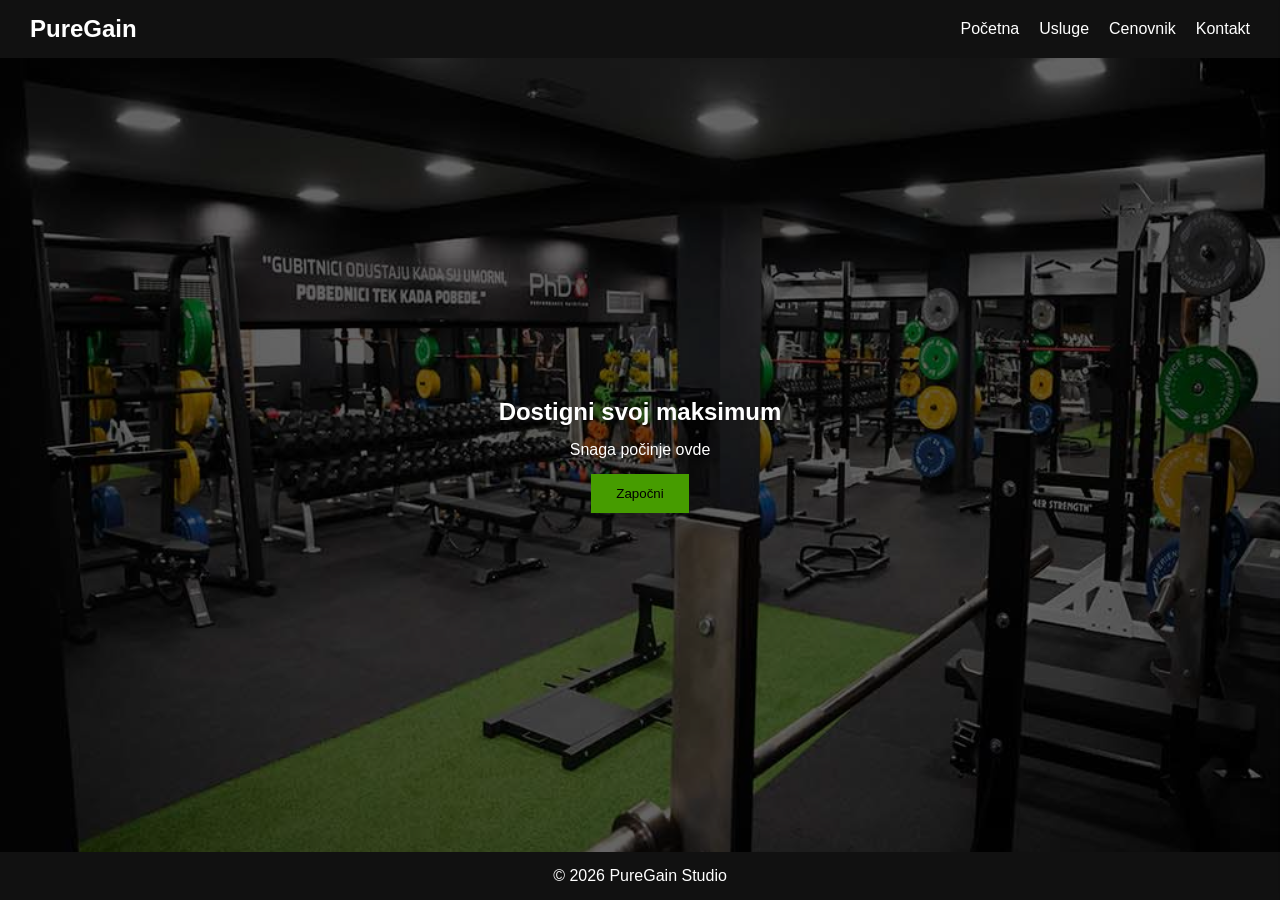
<file: index.html>
<!DOCTYPE html>
<html lang="en">


<head>
    <meta charset="UTF-8">
    <meta name="viewport" content="width=device-width, initial-scale=1.0">
    <title>PureGain Studio - Početna</title>    
    <link rel="stylesheet" href="pocetna.css">
</head>


<body>    
    <nav>
        <h1>PureGain</h1>
        <ul>
            <li><a href="pocetna.html">Početna</a></li>
            <li><a href="usluge.html">Usluge</a></li>
            <li><a href="cena.html">Cenovnik</a></li>
            <li><a href="kontakt.html">Kontakt</a></li>
        </ul>
    </nav>


    <main>       
        <header>
            <div class="overlay">
                <h2>Dostigni svoj maksimum</h2>
                <p>Snaga počinje ovde</p>
                <button id="openForm">Započni</button>
            </div>
        </header>
    </main>


    <div id="modal" class="modal">
        <div class="modal-content">


            <span id="closeModal">&times;</span>


            <h2>Prijava</h2>


            <form>
                <input type="text" placeholder="Ime" required>
                <input type="email" placeholder="Email" required>
                <button type="submit">Pošalji</button>
            </form>


        </div>
    </div>


    <div id="sidebar" class="sidebar">


        <span id="closeSidebar">&times;</span>


        <h2>Prijava</h2>


        <form>
            <input type="text" placeholder="Ime" required>
            <input type="email" placeholder="Email" required>
            <button type="submit">Pošalji</button>
        </form>


    </div>


    <footer>
        <p>© 2026 PureGain Studio</p>
    </footer>


    <script>
        const openBtn = document.getElementById("openForm");
        const sidebar = document.getElementById("sidebar");
        const closeBtn = document.getElementById("closeSidebar");


        // otvori sidebar
        openBtn.onclick = function () {
            sidebar.classList.add("active");
        }


        // zatvori sidebar
        closeBtn.onclick = function () {
            sidebar.classList.remove("active");
        }
    </script>
</body>


</html>
</file>
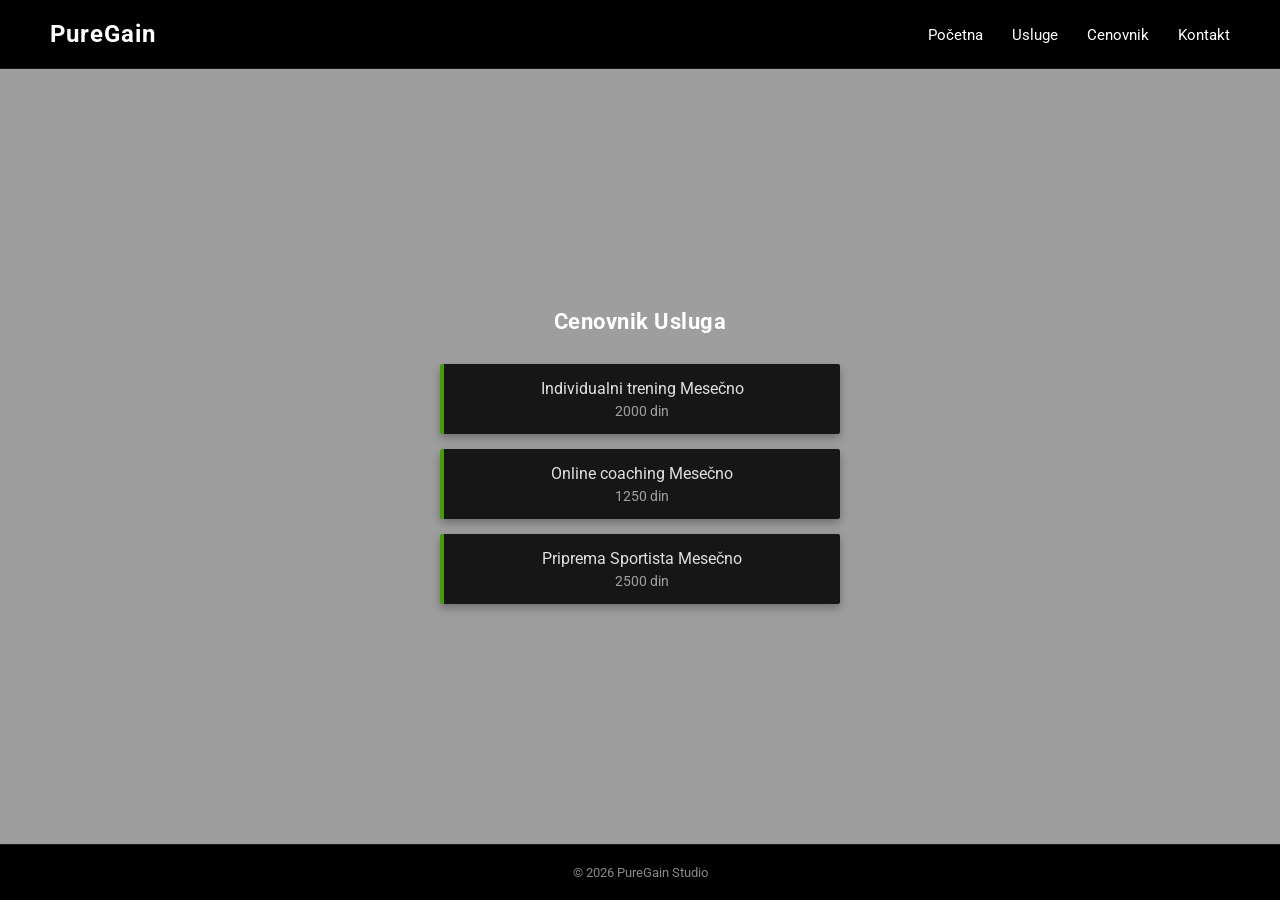
<file: cena.html>
<!DOCTYPE html>
<html lang="sr">
<head>
    <meta charset="UTF-8">
    <meta name="viewport" content="width=device-width, initial-scale=1.0">
    <title>PureGain Studio - Cenovnik</title>
    <link rel="stylesheet" href="cena.css">
    <link href="https://fonts.googleapis.com/css2?family=Roboto:wght@300;400;700&display=swap" rel="stylesheet">
</head>
<body>

    <header class="navbar">
        <div class="logo">PureGain</div>
        <nav class="nav-links">
            <a href="projekat1.html">Početna</a>
            <a href="usluge.html">Usluge</a>
            <a href="cena.html" class="active">Cenovnik</a>
            <a href="kontakt.html">Kontakt</a>
        </nav>
    </header>

    <main class="content-container">
        <h1 class="section-title">Cenovnik Usluga</h1>

        <div class="matches-list">
            <div class="match-card">
                <div class="match-info">
                    <p class="teams">Individualni trening<span class="vs"></span> Mesečno</p>
                    <p class="date-time">2000 din</p>
                </div>
            </div>

            <div class="match-card">
                <div class="match-info">
                    <p class="teams">Online coaching<span class="vs"></span> Mesečno</p>
                    <p class="date-time">1250 din</p>
                </div>
            </div>

            <div class="match-card">
                <div class="match-info">
                    <p class="teams">Priprema Sportista<span class="vs"></span> Mesečno</p>
                    <p class="date-time">2500 din</p>
                </div>
            </div>
        </div>
    </main>

    <footer class="footer">
        <p>&copy; 2026 PureGain Studio</p>
    </footer>

</body>
</html>
</file>
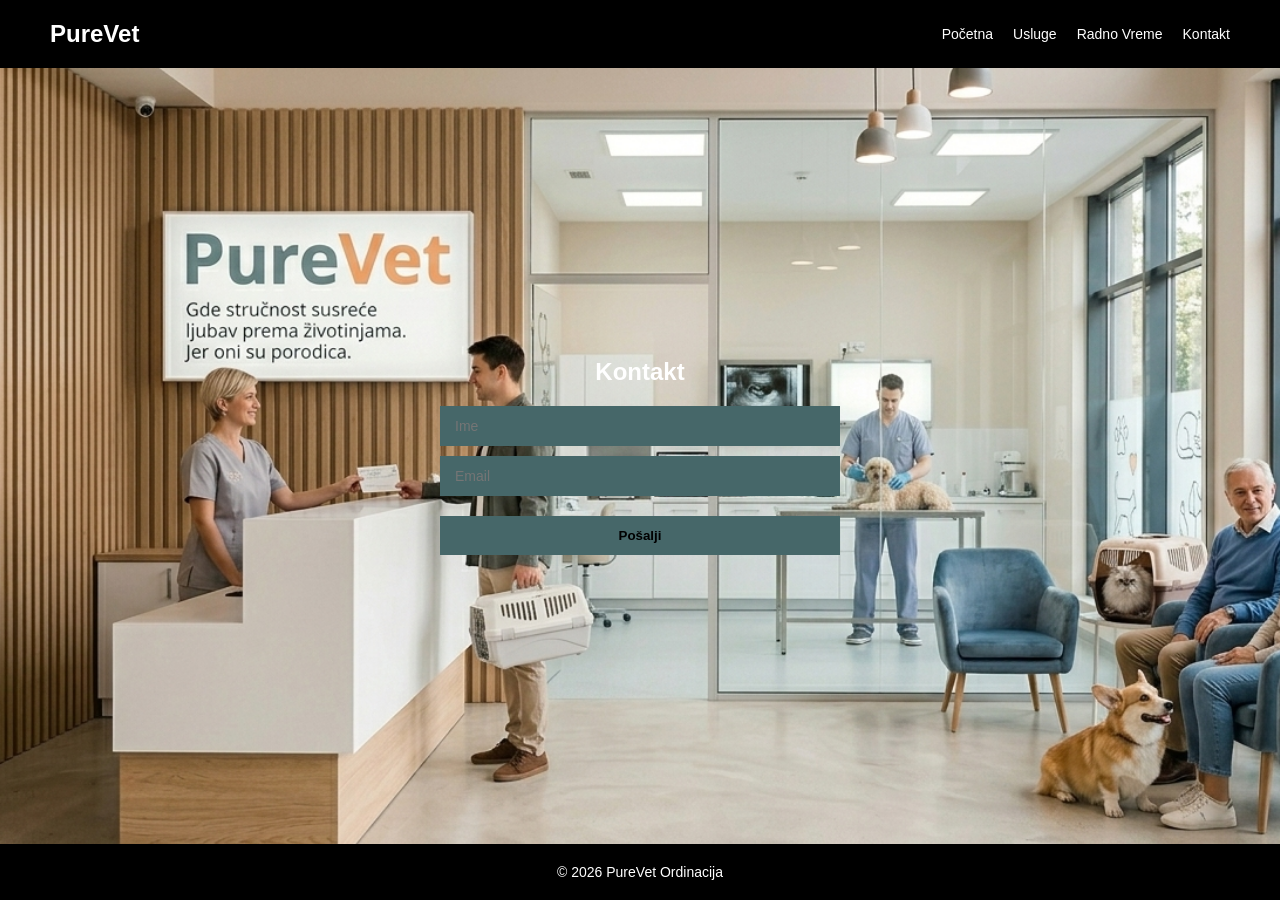
<file: kontakt2.html>
<!DOCTYPE html>
<html lang="hr">
<head>
    <meta charset="UTF-8">
    <meta name="viewport" content="width=device-width, initial-scale=1.0">
    <title>PureVet Ordinacija - Kontakt</title>
    <link rel="stylesheet" href="kontakt2.css">
</head>
<body>

    <nav class="navbar">
        <div class="logo">PureVet</div>
        <ul class="nav-links">
            <li><a href="projekat2.html">Početna</a></li>
            <li><a href="usluge2.html">Usluge</a></li>
            <li><a href="vreme.html">Radno Vreme</a></li>
            <li><a href="kontakt2.html">Kontakt</a></li>
        </ul>
    </nav>

    <main class="contact-container">
        <h1>Kontakt</h1>
        
        <form class="contact-form">
            <input type="text" placeholder="Ime" required>
            <input type="email" placeholder="Email" required>
            <button type="submit">Pošalji</button>
        </form>
    </main>

    <footer class="footer">
        <p>© 2026 PureVet Ordinacija</p>
    </footer>

</body>
</html>
</file>
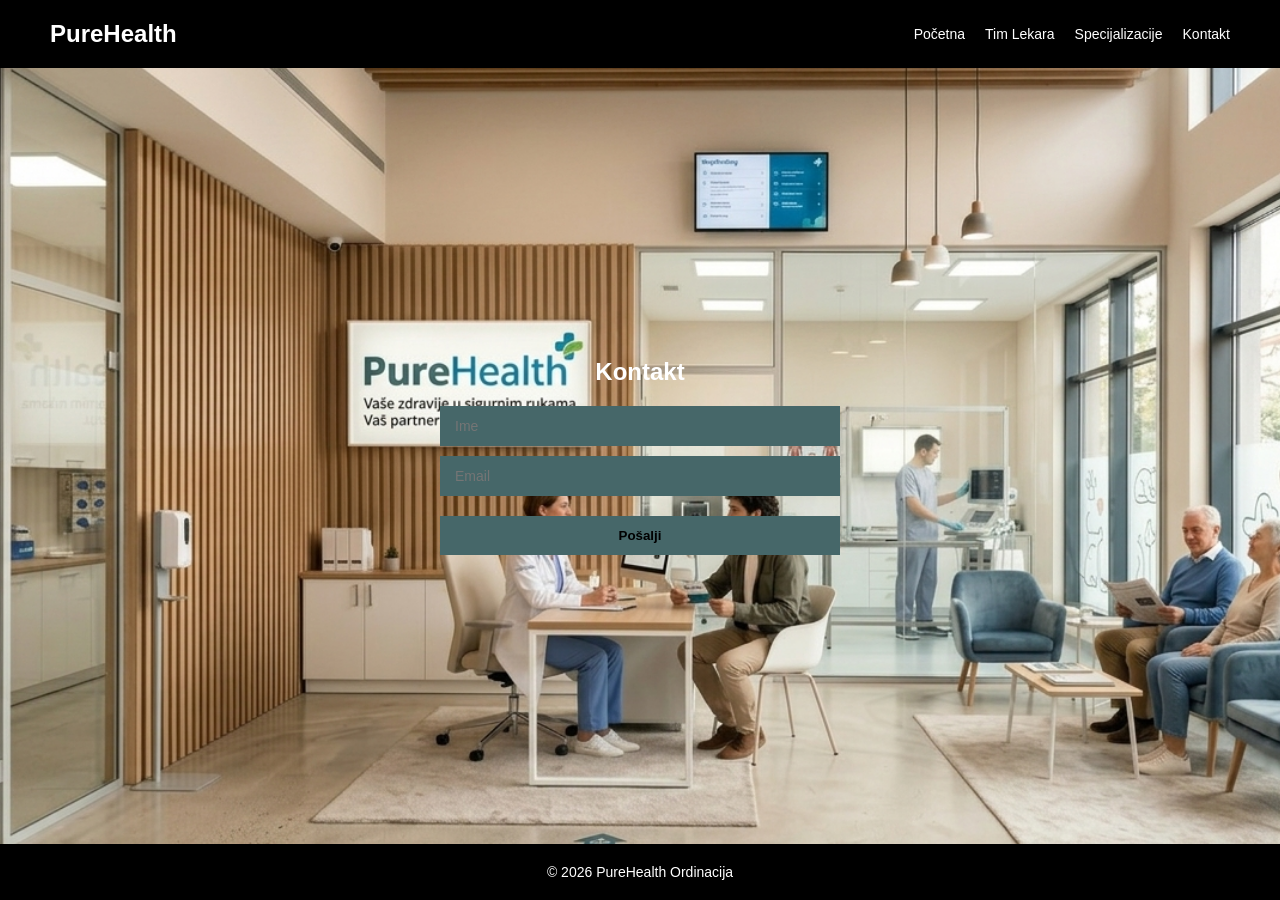
<file: kontakt3.html>
<!DOCTYPE html>
<html lang="hr">
<head>
    <meta charset="UTF-8">
    <meta name="viewport" content="width=device-width, initial-scale=1.0">
    <title>PureHealth Ordinacija - Kontakt</title>
    <link rel="stylesheet" href="kontakt3.css">
</head>
<body>

    <nav class="navbar">
        <div class="logo">PureHealth</div>
        <ul class="nav-links">
            <li><a href="projekat3.html">Početna</a></li>
            <li><a href="timl.html">Tim Lekara</a></li>
            <li><a href="usluge3.html">Specijalizacije</a></li>
            <li><a href="kontakt3.html">Kontakt</a></li>
        </ul>
    </nav>

    <main class="contact-container">
        <h1>Kontakt</h1>
        
        <form class="contact-form">
            <input type="text" placeholder="Ime" required>
            <input type="email" placeholder="Email" required>
            <button type="submit">Pošalji</button>
        </form>
    </main>

    <footer class="footer">
        <p>© 2026 PureHealth Ordinacija</p>
    </footer>

</body>
</html>
</file>
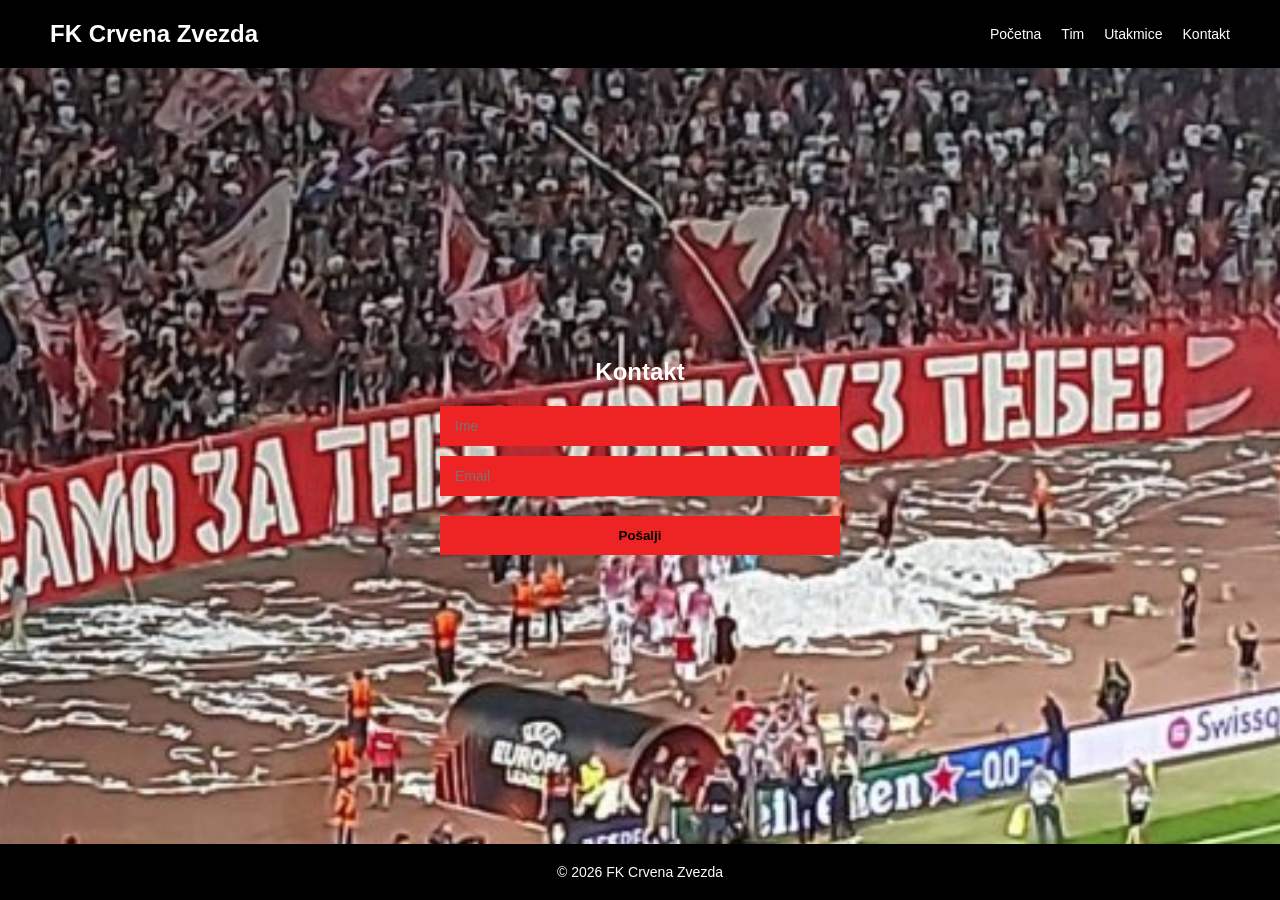
<file: kontakt4.html>
<!DOCTYPE html>
<html lang="hr">
<head>
    <meta charset="UTF-8">
    <meta name="viewport" content="width=device-width, initial-scale=1.0">
    <title>FK Crvena Zvezda - Kontakt</title>
    <link rel="stylesheet" href="kontakt4.css">
</head>
<body>

    <nav class="navbar">
        <div class="logo">FK Crvena Zvezda</div>
        <ul class="nav-links">
            <li><a href="pr3.html">Početna</a></li>
            <li><a href="timc.html">Tim</a></li>
            <li><a href="utak.html">Utakmice</a></li>
            <li><a href="kontakt4.html">Kontakt</a></li>
        </ul>
    </nav>

    <main class="contact-container">
        <h1>Kontakt</h1>
        
        <form class="contact-form">
            <input type="text" placeholder="Ime" required>
            <input type="email" placeholder="Email" required>
            <button type="submit">Pošalji</button>
        </form>
    </main>

    <footer class="footer">
        <p>© 2026 FK Crvena Zvezda</p>
    </footer>

</body>
</html>
</file>
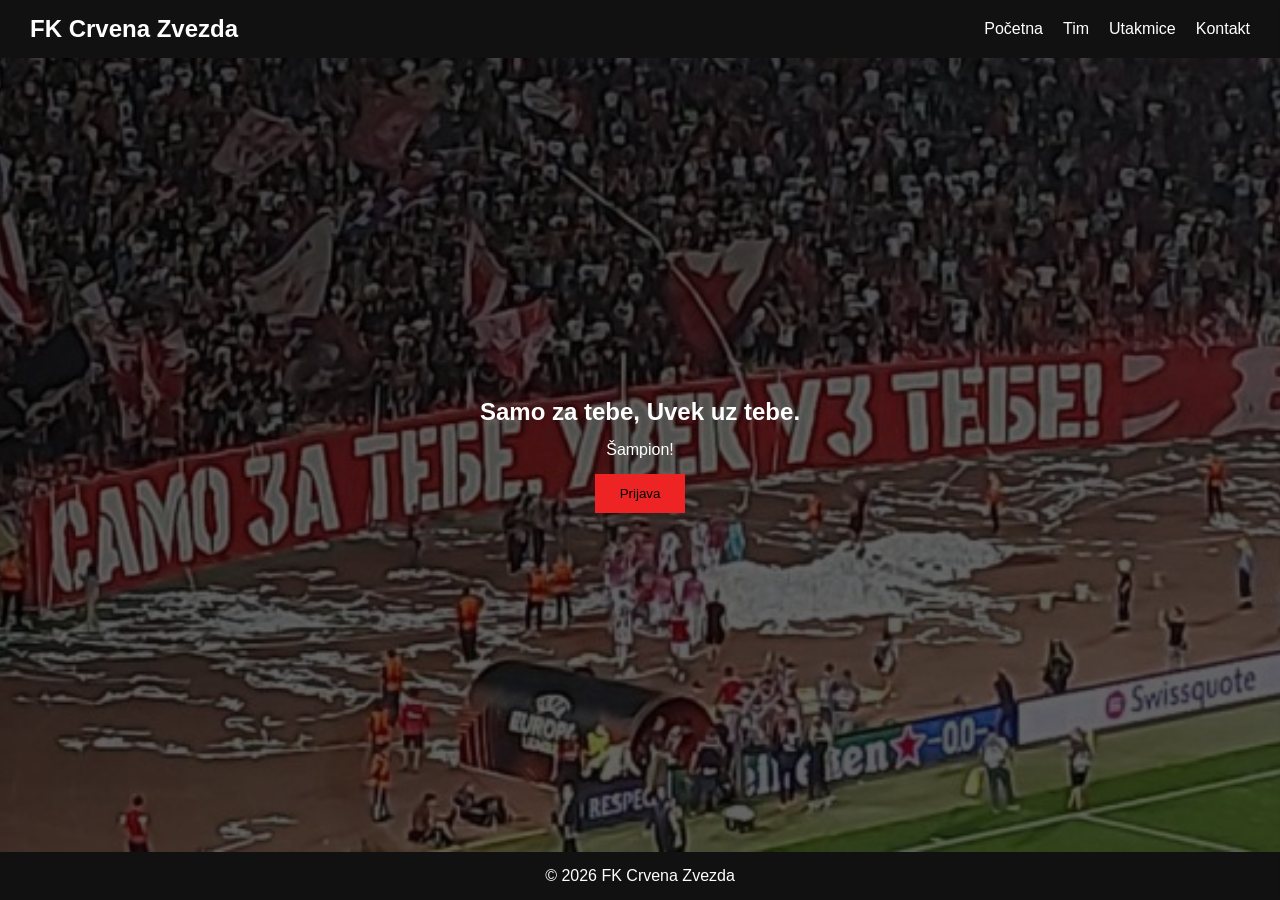
<file: pr3.html>
<!DOCTYPE html>
<html lang="en">


<head>
    <meta charset="UTF-8">
    <meta name="viewport" content="width=device-width, initial-scale=1.0">
    <title>FK Crvena Zvezda - Početna</title>    
    <link rel="stylesheet" href="pr3.css">
</head>


<body>    
    <nav>
        <h1>FK Crvena Zvezda</h1>
        <ul>
            <li><a href="pr3.html">Početna</a></li>
            <li><a href="timc.html">Tim</a></li>
            <li><a href="utak.html">Utakmice</a></li>
            <li><a href="kontakt4.html">Kontakt</a></li>
        </ul>
    </nav>


    <main>       
        <header>
            <div class="overlay">
                <h2>Samo za tebe, Uvek uz tebe.</h2>
                <p>Šampion!</p>
                <button id="openForm">Prijava</button>
            </div>
        </header>
    </main>


    <div id="modal" class="modal">
        <div class="modal-content">


            <span id="closeModal">&times;</span>


            <h2>Prijava</h2>


            <form>
                <input type="text" placeholder="Ime" required>
                <input type="email" placeholder="Email" required>
                <button type="submit">Pošalji</button>
            </form>


        </div>
    </div>


    <div id="sidebar" class="sidebar">


        <span id="closeSidebar">&times;</span>


        <h2>Prijava</h2>


        <form>
            <input type="text" placeholder="Ime" required>
            <input type="email" placeholder="Email" required>
            <button type="submit">Pošalji</button>
        </form>


    </div>


    <footer>
        <p>© 2026 FK Crvena Zvezda</p>
    </footer>


    <script>
        const openBtn = document.getElementById("openForm");
        const sidebar = document.getElementById("sidebar");
        const closeBtn = document.getElementById("closeSidebar");


        // otvori sidebar
        openBtn.onclick = function () {
            sidebar.classList.add("active");
        }


        // zatvori sidebar
        closeBtn.onclick = function () {
            sidebar.classList.remove("active");
        }
    </script>
</body>


</html>
</file>
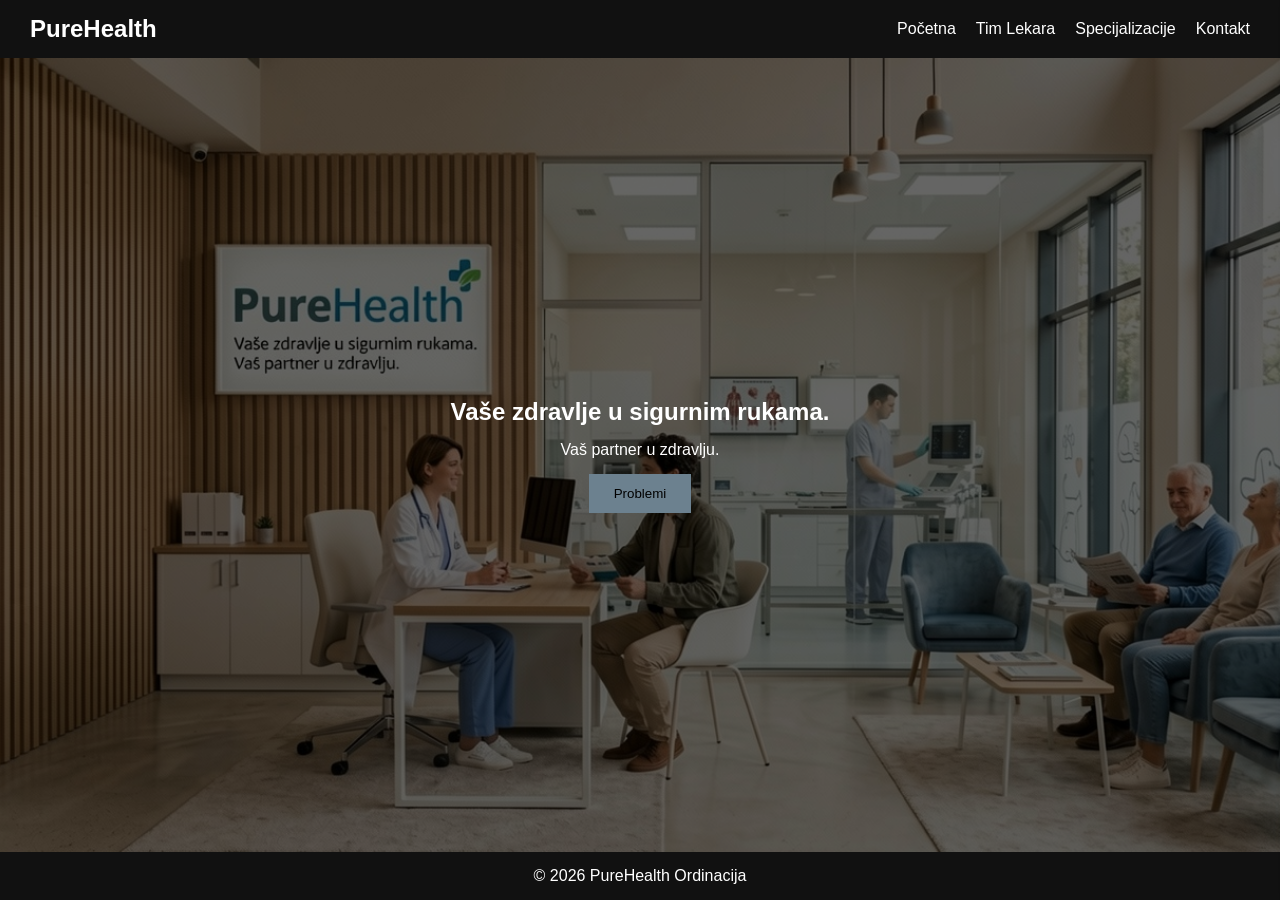
<file: projekat3.html>
<!DOCTYPE html>
<html lang="en">


<head>
    <meta charset="UTF-8">
    <meta name="viewport" content="width=device-width, initial-scale=1.0">
    <title>PureHealth Ordinacija - Početna</title>    
    <link rel="stylesheet" href="pocetna3.css">
</head>


<body>    
    <nav>
        <h1>PureHealth</h1>
        <ul>
            <li><a href="projekat3.html">Početna</a></li>
            <li><a href="timl.html">Tim Lekara</a></li>
            <li><a href="usluge3.html">Specijalizacije</a></li>
            <li><a href="kontakt3.html">Kontakt</a></li>
        </ul>
    </nav>


    <main>       
        <header>
            <div class="overlay">
                <h2>Vaše zdravlje u sigurnim rukama.</h2>
                <p>Vaš partner u zdravlju.</p>
                <button id="openForm">Problemi</button>
            </div>
        </header>
    </main>


    <div id="modal" class="modal">
        <div class="modal-content">


            <span id="closeModal">&times;</span>


            <h2>Prijava</h2>


            <form>
                <input type="text" placeholder="Ime" required>
                <input type="email" placeholder="Email" required>
                <button type="submit">Pošalji</button>
            </form>


        </div>
    </div>


    <div id="sidebar" class="sidebar">


        <span id="closeSidebar">&times;</span>


        <h2>Prijava</h2>


        <form>
            <input type="text" placeholder="Ime" required>
            <input type="email" placeholder="Email" required>
            <button type="submit">Pošalji</button>
        </form>


    </div>


    <footer>
        <p>© 2026 PureHealth Ordinacija</p>
    </footer>


    <script>
        const openBtn = document.getElementById("openForm");
        const sidebar = document.getElementById("sidebar");
        const closeBtn = document.getElementById("closeSidebar");


        // otvori sidebar
        openBtn.onclick = function () {
            sidebar.classList.add("active");
        }


        // zatvori sidebar
        closeBtn.onclick = function () {
            sidebar.classList.remove("active");
        }
    </script>
</body>


</html>
</file>
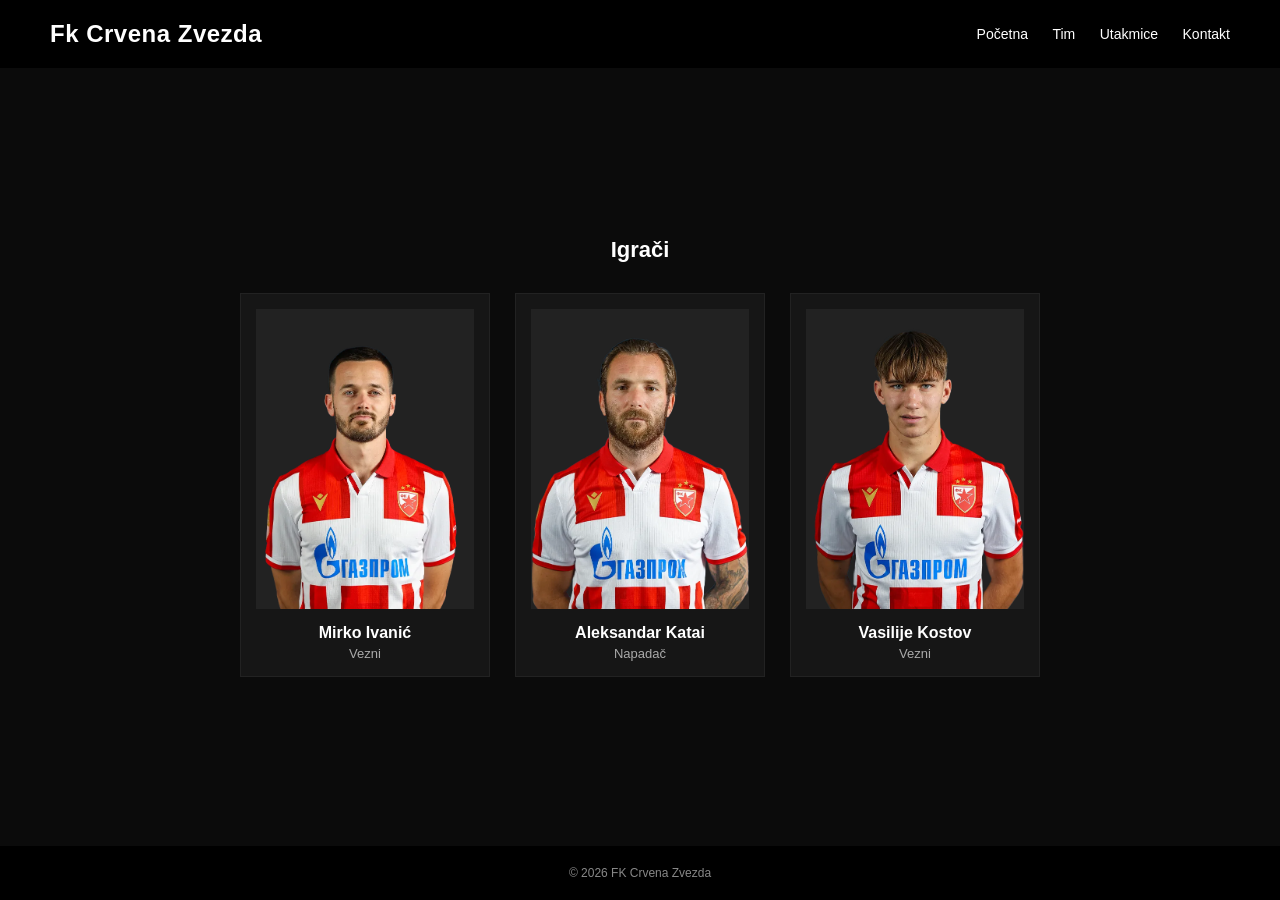
<file: timc.html>
<!DOCTYPE html>
<html lang="sr">
<head>
    <meta charset="UTF-8">
    <meta name="viewport" content="width=device-width, initial-scale=1.0">
    <title>FK Crvena Zvezda - Tim</title>
    <link rel="stylesheet" href="timc.css">
</head>
<body>

    <header class="navbar">
        <div class="logo">Fk Crvena Zvezda</div>
        <nav class="nav-links">
            <a href="pr3.html">Početna</a>
            <a href="timc.html">Tim</a>
            <a href="utak.html">Utakmice</a>
            <a href="kontakt4.html">Kontakt</a>
        </nav>
    </header>

    <main class="container">
        <h1 class="section-title">Igrači</h1>
        
        <div class="team-grid">
            <div class="card">
                <div class="image-container">
                    <img src="mirko.jpg" alt="Igrač 1">
                </div>
                <div class="card-info">
                    <h3>Mirko Ivanić</h3>
                    <p>Vezni</p>
                </div>
            </div>

            <div class="card">
                <div class="image-container">
                    <img src="Katai.png" alt="Igrač 2">
                </div>
                <div class="card-info">
                    <h3>Aleksandar Katai</h3>
                    <p>Napadač</p>
                </div>
            </div>

            <div class="card">
                <div class="image-container">
                    <img src="vaske.png" alt="Igrač 3">
                </div>
                <div class="card-info">
                    <h3>Vasilije Kostov</h3>
                    <p>Vezni</p>
                </div>
            </div>
        </div>
    </main>

    <footer class="footer">
        &copy; 2026 FK Crvena Zvezda
    </footer>

</body>
</html>
</file>
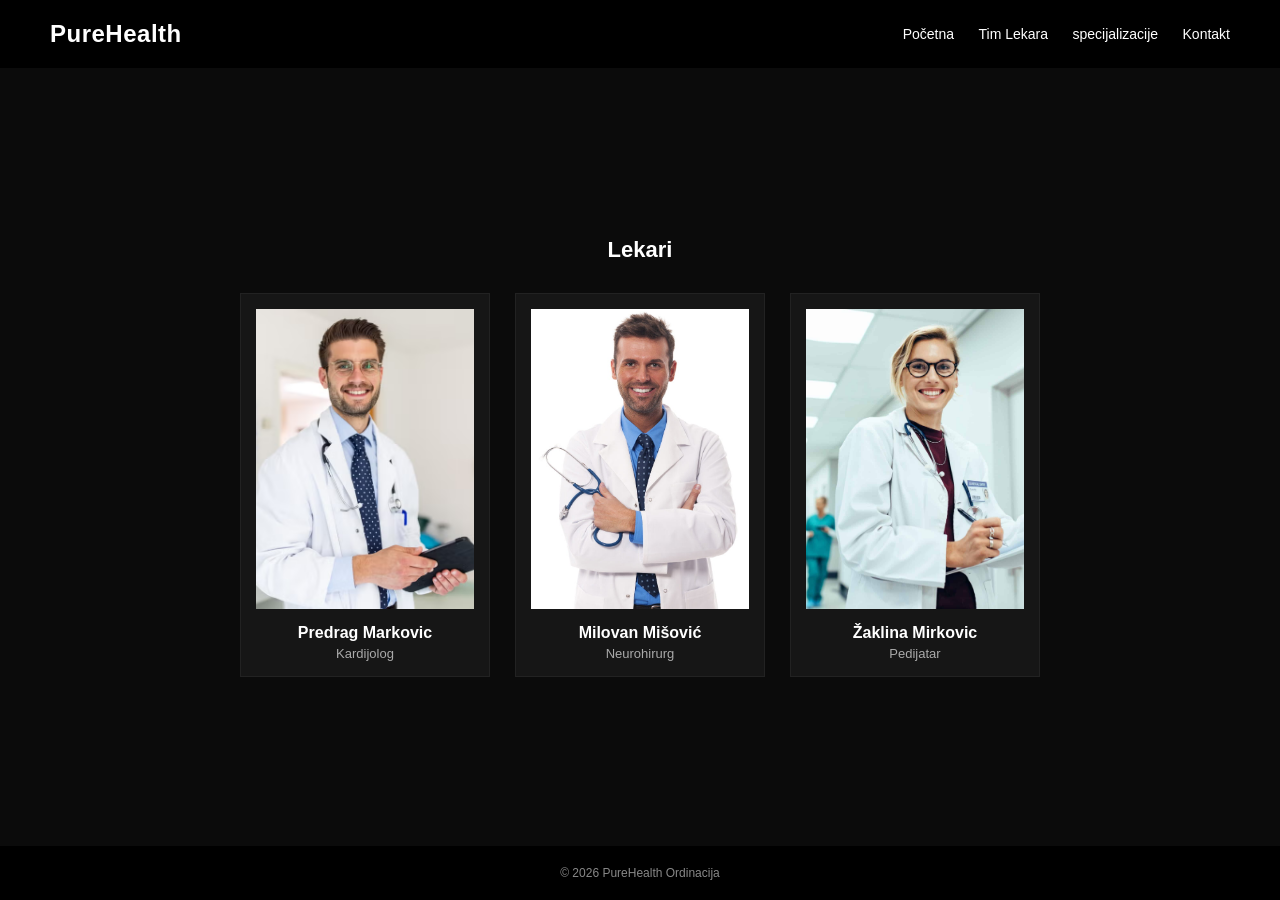
<file: timl.html>
<!DOCTYPE html>
<html lang="sr">
<head>
    <meta charset="UTF-8">
    <meta name="viewport" content="width=device-width, initial-scale=1.0">
    <title>PureHealth - Tim Lekara</title>
    <link rel="stylesheet" href="timl.css">
</head>
<body>

    <header class="navbar">
        <div class="logo">PureHealth</div>
        <nav class="nav-links">
            <a href="projekat3.html">Početna</a>
            <a href="timl.html">Tim Lekara</a>
            <a href="usluge3.html">specijalizacije</a>
            <a href="kontakt3.html">Kontakt</a>
        </nav>
    </header>

    <main class="container">
        <h1 class="section-title">Lekari</h1>
        
        <div class="team-grid">
            <div class="card">
                <div class="image-container">
                    <img src="pred.jpg" alt="Igrač 1">
                </div>
                <div class="card-info">
                    <h3>Predrag Markovic</h3>
                    <p>Kardijolog</p>
                </div>
            </div>

            <div class="card">
                <div class="image-container">
                    <img src="milovan.jpg" alt="Igrač 2">
                </div>
                <div class="card-info">
                    <h3>Milovan Mišović</h3>
                    <p>Neurohirurg</p>
                </div>
            </div>

            <div class="card">
                <div class="image-container">
                    <img src="zak.jpg" alt="Igrač 3">
                </div>
                <div class="card-info">
                    <h3>Žaklina Mirkovic</h3>
                    <p>Pedijatar</p>
                </div>
            </div>
        </div>
    </main>

    <footer class="footer">
        &copy; 2026 PureHealth Ordinacija
    </footer>

</body>
</html>
</file>
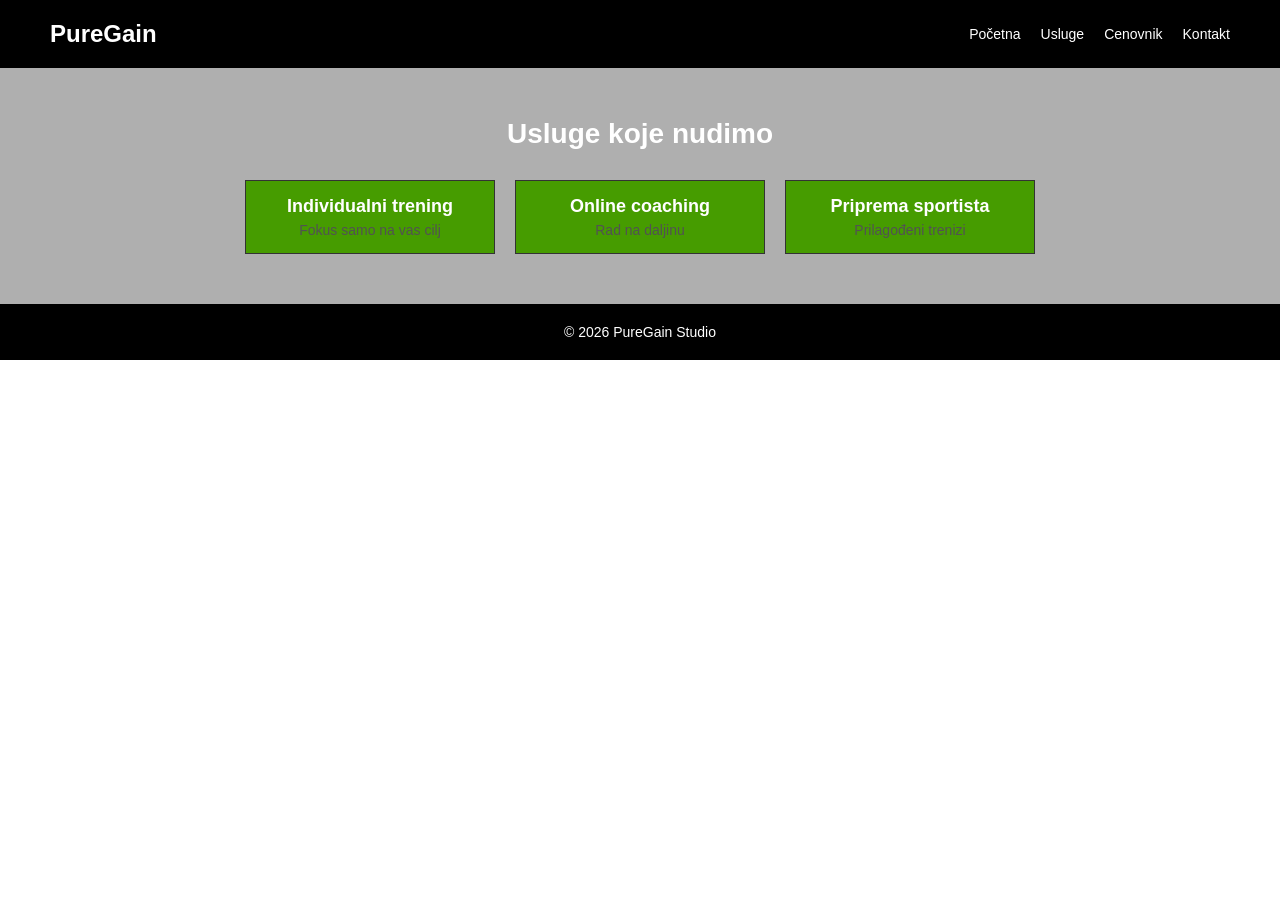
<file: usluge.html>
<!DOCTYPE html>
<html lang="sr">
<head>
    <meta charset="UTF-8">
    <meta name="viewport" content="width=device-width, initial-scale=1.0">
    <title>PureGain Studio - Usluge</title>
    <link rel="stylesheet" href="usluge.css">
</head>
<body>

    <!-- Navigacija -->
    <nav class="navbar">
        <div class="logo">PureGain</div>
        <ul class="nav-links">
            <li><a href="projekat1.html">Početna</a></li>
            <li><a href="usluge.html">Usluge</a></li>
            <li><a href="cena.html">Cenovnik</a></li>
            <li><a href="kontakt.html">Kontakt</a></li>
        </ul>
    </nav>

    
    <main class="container">
        <h1>Usluge koje nudimo</h1>
        
        <div class="usluga-grid">
            
            <div class="usluga-card">
                
                <h3>Individualni trening</h3>
                <p>Fokus samo na vas cilj</p>
            </div>

            
            <div class="usluga-card">
                
                <h3>Online coaching</h3>
                <p>Rad na daljinu</p>
            </div>

            
            <div class="usluga-card">
                
                <h3>Priprema sportista</h3>
                <p>Prilagođeni trenizi</p>
            </div>
        </div>
    </main>

   
    <footer class="footer">
        <p>© 2026 PureGain Studio</p>
    </footer>

</body>
</html>
</file>
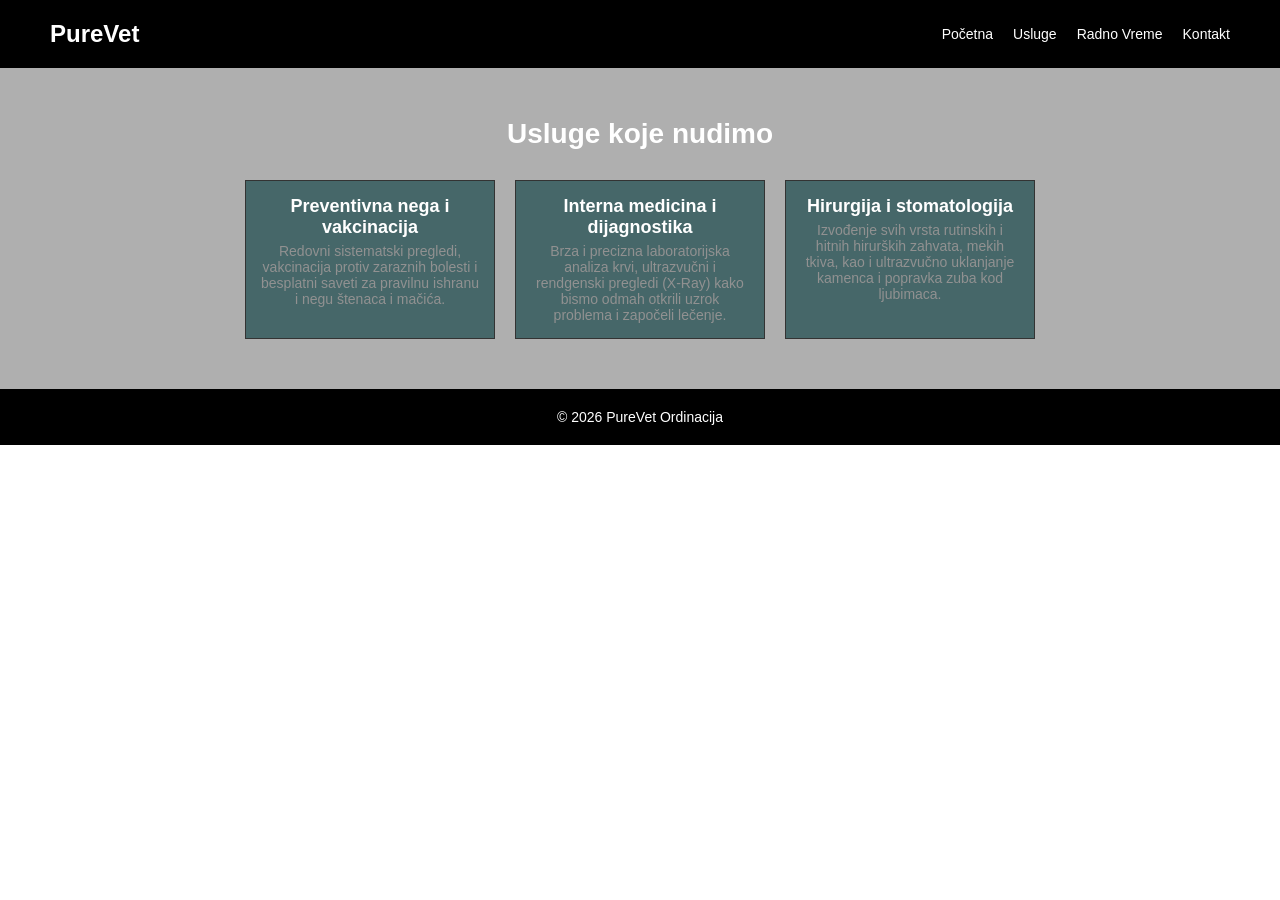
<file: usluge2.html>
<!DOCTYPE html>
<html lang="sr">
<head>
    <meta charset="UTF-8">
    <meta name="viewport" content="width=device-width, initial-scale=1.0">
    <title>PureVet Ordinacija - Usluge</title>
    <link rel="stylesheet" href="usluge2.css">
</head>
<body>

    <!-- Navigacija -->
    <nav class="navbar">
        <div class="logo">PureVet</div>
        <ul class="nav-links">
            <li><a href="projekat2.html">Početna</a></li>
            <li><a href="usluge2.html">Usluge</a></li>
            <li><a href="vreme.html">Radno Vreme</a></li>
            <li><a href="kontakt2.html">Kontakt</a></li>
        </ul>
    </nav>

    
    <main class="container">
        <h1>Usluge koje nudimo</h1>
        
        <div class="usluga-grid">
            
            <div class="usluga-card">
                
                <h3>Preventivna nega i vakcinacija</h3>
                <p>Redovni sistematski pregledi, vakcinacija protiv zaraznih bolesti i besplatni saveti za pravilnu ishranu i negu štenaca i mačića.</p>
            </div>

            
            <div class="usluga-card">
                
                <h3>Interna medicina i dijagnostika</h3>
                <p>Brza i precizna laboratorijska analiza krvi, ultrazvučni i rendgenski pregledi (X-Ray) kako bismo odmah otkrili uzrok problema i započeli lečenje.</p>
            </div>

            
            <div class="usluga-card">
                
                <h3>Hirurgija i stomatologija</h3>
                <p>Izvođenje svih vrsta rutinskih i hitnih hirurških zahvata, mekih tkiva, kao i ultrazvučno uklanjanje kamenca i popravka zuba kod ljubimaca.</p>
            </div>
        </div>
    </main>

   
    <footer class="footer">
        <p>© 2026 PureVet Ordinacija</p>
    </footer>

</body>
</html>
</file>
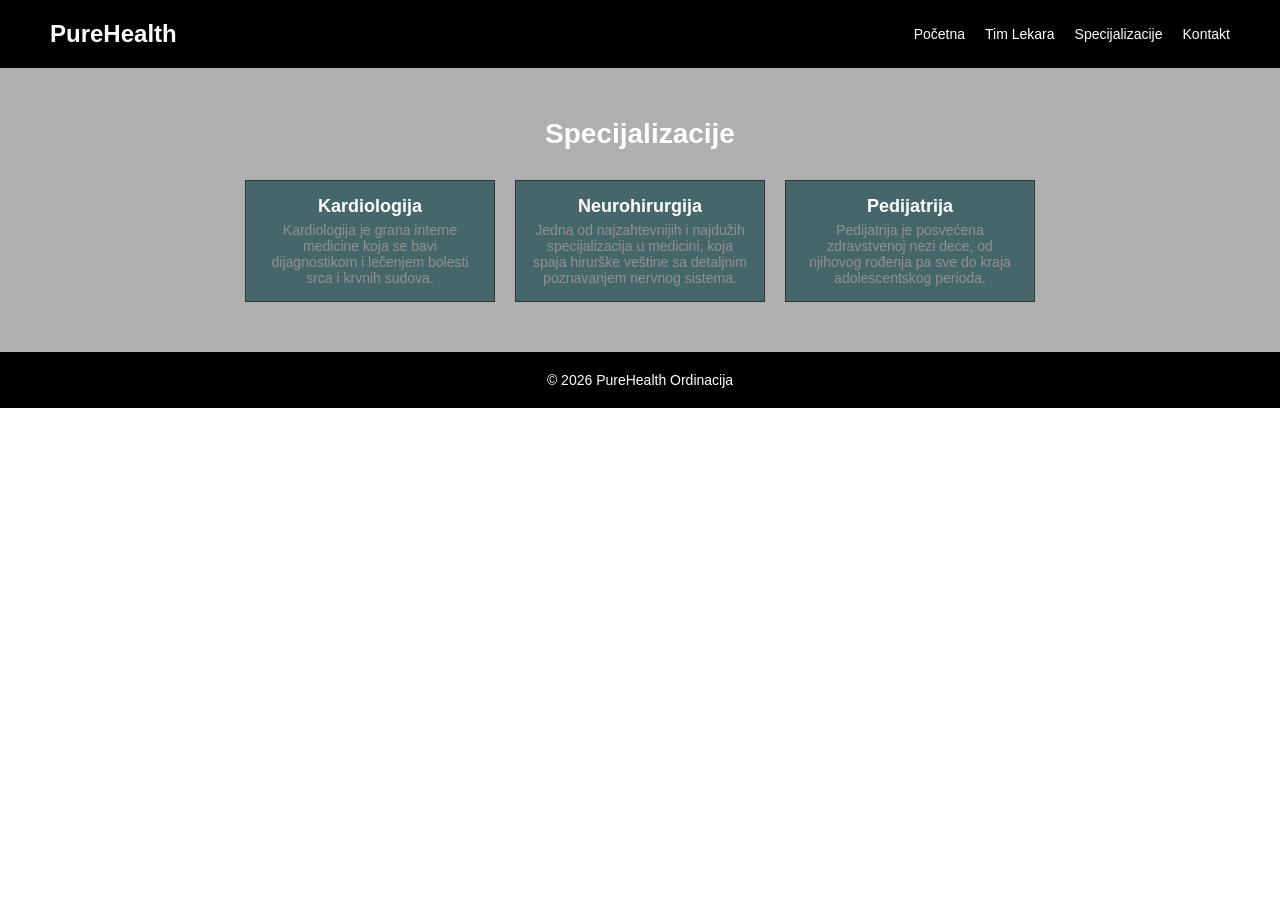
<file: usluge3.html>
<!DOCTYPE html>
<html lang="sr">
<head>
    <meta charset="UTF-8">
    <meta name="viewport" content="width=device-width, initial-scale=1.0">
    <title>PureHealth Ordinacija - Usluge</title>
    <link rel="stylesheet" href="usluge2.css">
</head>
<body>

    <!-- Navigacija -->
    <nav class="navbar">
        <div class="logo">PureHealth</div>
        <ul class="nav-links">
            <li><a href="projekat3.html">Početna</a></li>
            <li><a href="timl.html">Tim Lekara</a></li>
            <li><a href="usluge3.html">Specijalizacije</a></li>
            <li><a href="kontakt3.html">Kontakt</a></li>
        </ul>
    </nav>

    
    <main class="container">
        <h1>Specijalizacije</h1>
        
        <div class="usluga-grid">
            
            <div class="usluga-card">
                
                <h3>Kardiologija</h3>
                <p>Kardiologija je grana interne medicine koja se bavi dijagnostikom i lečenjem bolesti srca i krvnih sudova.</p>
            </div>

            
            <div class="usluga-card">
                
                <h3>Neurohirurgija</h3>
                <p>Jedna od najzahtevnijih i najdužih specijalizacija u medicini, koja spaja hirurške veštine sa detaljnim poznavanjem nervnog sistema.</p>
            </div>

            
            <div class="usluga-card">
                
                <h3>Pedijatrija</h3>
                <p>Pedijatrija je posvećena zdravstvenoj nezi dece, od njihovog rođenja pa sve do kraja adolescentskog perioda.</p>
            </div>
        </div>
    </main>

   
    <footer class="footer">
        <p>© 2026 PureHealth Ordinacija</p>
    </footer>

</body>
</html>
</file>
<file: pocetna.css>
* {
    margin: 0;
    padding: 0;
    box-sizing: border-box;
}



body {
    font-family: 'Segoe UI', Tahoma, Geneva, Verdana, sans-serif;


    display: flex;
    flex-direction: column;
    min-height: 100vh;
}


main {
    flex: 1;
    display: flex;
    flex-direction: column;
}


nav {
    display: flex;
    justify-content: space-between;
    align-items: center;
    background: #111;
    color: white;
    padding: 15px 30px;
}


nav ul {
    list-style: none;
    display: flex;
    gap: 20px;
}


nav a {
    color: white;
    text-decoration: none;
    transition: 0.3s;
}


nav a:hover {
    color: rgb(70, 156, 0);
}



header {
    flex: 1;
    background: url('fitnes.jpg') no-repeat center/cover;
    position: relative;
}



.overlay {
    position: absolute;
    top: 0;
    left: 0;
    right: 0;
    bottom: 0;


    background: rgba(0, 0, 0, 0.6);


    display: flex;
    flex-direction: column;
    justify-content: center;
    align-items: center;
    gap: 15px;


    color: white;
    text-align: center;
}



.overlay button {
    padding: 12px 25px;
    background: rgb(70, 156, 0);
    border: none;
    cursor: pointer;
    transition: 0.3s;
}


.overlay button:hover {
    background: rgb(52, 116, 0);
    transform: scale(1.05);
}



section {
    padding: 60px 20px;
    text-align: center;
}



.cards {
    display: flex;
    justify-content: center;
    gap: 25px;
    flex-wrap: wrap;
}


.card {
    background: #f4f4f4;
    padding: 25px;
    width: 250px;
    border-radius: 12px;
    transition: 0.3s;
}


.card:hover {
    transform: translateY(-10px);
    box-shadow: 0 10px 20px rgba(0,0,0,0.2);
}


form {
    display: flex;
    flex-direction: column;
    max-width: 300px;
    margin: auto;
}


input, textarea {
    margin: 10px 0;
    padding: 10px;
    border: 1px solid #ccc;
}


form button {
    background: rgb(70, 156, 0);
    border: none;
    padding: 10px;
    cursor: pointer;
}


form button:hover {
    background: rgb(52, 116, 0);
}


footer {
    background: #111;
    color: white;
    text-align: center;
    padding: 15px;
}



.modal {
    display: none;
    position: fixed;
    top: 0;
    left: 0;
    right: 0;
    bottom: 0;


    background: rgba(0,0,0,0.7);


    justify-content: center;
    align-items: center;
}


.modal-content {
    background: white;
    padding: 30px;
    border-radius: 10px;
    width: 300px;
    text-align: center;
    position: relative;
}



#closeModal {
    position: absolute;
    top: 10px;
    right: 15px;
    cursor: pointer;
    font-size: 20px;
}


.sidebar {
    position: fixed;
    top: 0;
    right: -320px;
    width: 300px;
    height: 100%;


    background: black;
    color: white;
    box-shadow: -5px 0 15px rgba(0,0,0,0.3);


    padding: 20px;
    transition: 0.4s;


    display: flex;
    flex-direction: column;
    gap: 15px;
}



.sidebar.active {
    right: 0;
}



#closeSidebar {
    align-self: flex-end;
    cursor: pointer;
    font-size: 22px;
}



.sidebar form {
    display: flex;
    flex-direction: column;
}


.sidebar input {
    margin: 10px 0;
    padding: 10px;
}


.sidebar button {
    background: rgb(70, 156, 0);
    border: none;
    padding: 10px;
    cursor: pointer;
}


.sidebar button:hover {
    background: rgb(52, 116, 0);
}


@media (max-width: 768px) {


    nav {
        flex-direction: column;
        gap: 10px;
    }


    .cards {
        flex-direction: column;
        align-items: center;
    }
}
</file>
<file: cena.css>
* {
    margin: 0;
    padding: 0;
    box-sizing: border-box;
}

body {
    font-family: 'Roboto', sans-serif;
    background-color: #9e9e9e;
    color: #ffffff;
    min-height: 100vh;
    display: flex;
    flex-direction: column;
}


.navbar {
    display: flex;
    justify-content: space-between;
    align-items: center;
    padding: 20px 50px;
    background-color: #000000;
    border-bottom: 1px solid #1a1a1a;
}

.logo {
    font-size: 24px;
    font-weight: 700;
    letter-spacing: 1px;
}

.nav-links a {
    color: #ffffff;
    text-decoration: none;
    margin-left: 25px;
    font-size: 15px;
    transition: color 0.3s ease;
}

.nav-links a:hover {
    color: rgb(70, 156, 0);
}


.content-container {
    flex: 1;
    display: flex;
    flex-direction: column;
    align-items: center;
    justify-content: center;
    padding: 40px 20px;
}

.section-title {
    font-size: 22px;
    font-weight: 700;
    margin-bottom: 30px;
    letter-spacing: 0.5px;
}

.matches-list {
    display: flex;
    flex-direction: column;
    gap: 15px;
    width: 100%;
    max-width: 400px; 
}


.match-card {
    background-color: #161616;
    border-left: 4px solid rgb(70, 156, 0); 
    padding: 15px 20px;
    border-radius: 2px;
    text-align: center;
    box-shadow: 0 4px 10px rgba(0, 0, 0, 0.3);
    transition: transform 0.2s ease;
}

.match-card:hover {
    transform: translateY(-2px); 
}

.teams {
    font-size: 16px;
    font-weight: 400;
    margin-bottom: 5px;
    color: #e0e0e0;
}

.vs {
    font-weight: 700;
    color: #ffffff;
}

.date-time {
    font-size: 14px;
    color: #a0a0a0;
}

/* Footer */
.footer {
    text-align: center;
    padding: 20px;
    background-color: #000000;
    font-size: 13px;
    color: #888888;
    border-top: 1px solid #1a1a1a;
}


@media (max-width: 600px) {
    .navbar {
        flex-direction: column;
        gap: 15px;
        padding: 15px;
    }
    
    .nav-links {
        display: flex;
        justify-content: center;
        width: 100%;
    }
    
    .nav-links a {
        margin: 0 10px;
        font-size: 14px;
    }
}
</file>
<file: kontakt2.css>
* {
    margin: 0;
    padding: 0;
    box-sizing: border-box;
    font-family: Arial, sans-serif;
}

body {
    background: url('purvet.png') no-repeat center/cover;
    position: relative;
    color: white;
    display: flex;
    flex-direction: column;
    min-height: 100vh;
}

/* Navigacija */
.navbar {
    display: flex;
    justify-content: space-between;
    align-items: center;
    padding: 20px 50px;
    background-color: #000;
}

.logo {
    font-size: 24px;
    font-weight: bold;
}

.nav-links {
    display: flex;
    list-style: none;
}

.nav-links li {
    margin-left: 20px;
}

.nav-links a {
    color: white;
    text-decoration: none;
    font-size: 14px;
}

/* Centralni dio sa formom */
.contact-container {
    flex: 1; /* Gura footer na dno ako nema dovoljno sadržaja */
    display: flex;
    flex-direction: column;
    justify-content: center;
    align-items: center;
    padding: 50px 20px;
}

h1 {
    margin-bottom: 20px;
    font-size: 24px;
}
nav a:hover {
    color: rgb(70, 103, 105);
}
.contact-form {
    display: flex;
    flex-direction: column;
    width: 100%;
    max-width: 400px; /* Širina forme */
    gap: 10px;
}

/* Stilovi za input polja */
.contact-form input, 
.contact-form textarea {
    background-color: rgb(70, 103, 105); /* Tamno siva polja */
    border: none;
    padding: 12px 15px;
    color: #000000; /* Boja teksta u poljima */
    font-size: 14px;
    outline: none;
}

.contact-form textarea {
    resize: none; /* Zabranjuje ručno mijenjanje veličine */
}

/* Gumb "Pošalji" */
.contact-form button {
    background-color: rgb(70, 103, 105); /* Svijetlo sivi gumb */
    color: black;
    border: none;
    padding: 12px;
    font-weight: bold;
    cursor: pointer;
    margin-top: 10px;
    transition: background 0.3s;
}

.contact-form button:hover {
    background-color: rgb(53, 78, 80);
}

/* Footer */
.footer {
    text-align: center;
    padding: 20px;
    background-color: #000;
    font-size: 14px;
    color: white;
}
</file>
<file: kontakt3.css>
* {
    margin: 0;
    padding: 0;
    box-sizing: border-box;
    font-family: Arial, sans-serif;
}

body {
    background: url('hel.png') no-repeat center/cover;
    position: relative;
    color: white;
    display: flex;
    flex-direction: column;
    min-height: 100vh;
}


.navbar {
    display: flex;
    justify-content: space-between;
    align-items: center;
    padding: 20px 50px;
    background-color: #000;
}

.logo {
    font-size: 24px;
    font-weight: bold;
}

.nav-links {
    display: flex;
    list-style: none;
}

.nav-links li {
    margin-left: 20px;
}

.nav-links a {
    color: white;
    text-decoration: none;
    font-size: 14px;
}


.contact-container {
    flex: 1; 
    display: flex;
    flex-direction: column;
    justify-content: center;
    align-items: center;
    padding: 50px 20px;
}

h1 {
    margin-bottom: 20px;
    font-size: 24px;
}
nav a:hover {
    color: rgb(70, 103, 105);
}
.contact-form {
    display: flex;
    flex-direction: column;
    width: 100%;
    max-width: 400px; 
    gap: 10px;
}


.contact-form input, 
.contact-form textarea {
    background-color: rgb(70, 103, 105); 
    border: none;
    padding: 12px 15px;
    color: #000000;
    font-size: 14px;
    outline: none;
}

.contact-form textarea {
    resize: none;
}


.contact-form button {
    background-color: rgb(70, 103, 105); 
    color: black;
    border: none;
    padding: 12px;
    font-weight: bold;
    cursor: pointer;
    margin-top: 10px;
    transition: background 0.3s;
}

.contact-form button:hover {
    background-color: rgb(53, 78, 80);
}


.footer {
    text-align: center;
    padding: 20px;
    background-color: #000;
    font-size: 14px;
    color: white;
}
</file>
<file: kontakt4.css>
* {
    margin: 0;
    padding: 0;
    box-sizing: border-box;
    font-family: Arial, sans-serif;
}

body {
    background: url('czv.jpg') no-repeat center/cover;
    position: relative;
    color: white;
    display: flex;
    flex-direction: column;
    min-height: 100vh;
}


.navbar {
    display: flex;
    justify-content: space-between;
    align-items: center;
    padding: 20px 50px;
    background-color: #000;
}

.logo {
    font-size: 24px;
    font-weight: bold;
}

.nav-links {
    display: flex;
    list-style: none;
}

.nav-links li {
    margin-left: 20px;
}

.nav-links a {
    color: white;
    text-decoration: none;
    font-size: 14px;
}


.contact-container {
    flex: 1; 
    display: flex;
    flex-direction: column;
    justify-content: center;
    align-items: center;
    padding: 50px 20px;
}

h1 {
    margin-bottom: 20px;
    font-size: 24px;
}
nav a:hover {
    color: rgb(238, 35, 35);
}
.contact-form {
    display: flex;
    flex-direction: column;
    width: 100%;
    max-width: 400px; 
    gap: 10px;
}


.contact-form input, 
.contact-form textarea {
    background-color: rgb(238, 35, 35); 
    border: none;
    padding: 12px 15px;
    color: #000000; 
    font-size: 14px;
    outline: none;
}

.contact-form textarea {
    resize: none; 
}


.contact-form button {
    background-color: rgb(238, 35, 35); 
    color: black;
    border: none;
    padding: 12px;
    font-weight: bold;
    cursor: pointer;
    margin-top: 10px;
    transition: background 0.3s;
}

.contact-form button:hover {
    background-color: rgb(160, 19, 19);
}


.footer {
    text-align: center;
    padding: 20px;
    background-color: #000;
    font-size: 14px;
    color: white;
}
</file>
<file: pr3.css>
* {
    margin: 0;
    padding: 0;
    box-sizing: border-box;
}


body {
    font-family: 'Segoe UI', Tahoma, Geneva, Verdana, sans-serif;


    display: flex;
    flex-direction: column;
    min-height: 100vh;
}


main {
    flex: 1;
    display: flex;
    flex-direction: column;
}



nav {
    display: flex;
    justify-content: space-between;
    align-items: center;
    background: #111;
    color: white;
    padding: 15px 30px;
}


nav ul {
    list-style: none;
    display: flex;
    gap: 20px;
}


nav a {
    color: white;
    text-decoration: none;
    transition: 0.3s;
}


nav a:hover {
    color: rgb(238, 35, 35);
}



header {
    flex: 1;
    background: url('czv.jpg') no-repeat center/cover;
    position: relative;
}


.overlay {
    position: absolute;
    top: 0;
    left: 0;
    right: 0;
    bottom: 0;


    background: rgba(0, 0, 0, 0.6);


    display: flex;
    flex-direction: column;
    justify-content: center;
    align-items: center;
    gap: 15px;


    color: white;
    text-align: center;
}


.overlay button {
    padding: 12px 25px;
    background: rgb(238, 35, 35);
    border: none;
    cursor: pointer;
    transition: 0.3s;
}


.overlay button:hover {
    background: rgb(160, 19, 19);
    transform: scale(1.05);
}


section {
    padding: 60px 20px;
    text-align: center;
}


.cards {
    display: flex;
    justify-content: center;
    gap: 25px;
    flex-wrap: wrap;
}


.card {
    background: #f4f4f4;
    padding: 25px;
    width: 250px;
    border-radius: 12px;
    transition: 0.3s;
}


.card:hover {
    transform: translateY(-10px);
    box-shadow: 0 10px 20px rgba(0,0,0,0.2);
}



form {
    display: flex;
    flex-direction: column;
    max-width: 300px;
    margin: auto;
}


input, textarea {
    margin: 10px 0;
    padding: 10px;
    border: 1px solid #ccc;
}


form button {
    background: rgb(238, 35, 35);
    border: none;
    padding: 10px;
    cursor: pointer;
}


form button:hover {
    background: rgb(160, 19, 19);
}


footer {
    background: #111;
    color: white;
    text-align: center;
    padding: 15px;
}


.modal {
    display: none;
    position: fixed;
    top: 0;
    left: 0;
    right: 0;
    bottom: 0;


    background: rgba(0,0,0,0.7);


    justify-content: center;
    align-items: center;
}



.modal-content {
    background: white;
    padding: 30px;
    border-radius: 10px;
    width: 300px;
    text-align: center;
    position: relative;
}


#closeModal {
    position: absolute;
    top: 10px;
    right: 15px;
    cursor: pointer;
    font-size: 20px;
}



.sidebar {
    position: fixed;
    top: 0;
    right: -320px;
    width: 300px;
    height: 100%;


    background: black;
    color: white;
    box-shadow: -5px 0 15px rgba(0,0,0,0.3);


    padding: 20px;
    transition: 0.4s;


    display: flex;
    flex-direction: column;
    gap: 15px;
}


.sidebar.active {
    right: 0;
}


#closeSidebar {
    align-self: flex-end;
    cursor: pointer;
    font-size: 22px;
}


.sidebar form {
    display: flex;
    flex-direction: column;
}


.sidebar input {
    margin: 10px 0;
    padding: 10px;
}


.sidebar button {
    background: rgb(238, 35, 35);
    border: none;
    padding: 10px;
    cursor: pointer;
}


.sidebar button:hover {
    background: rgb(160, 19, 19);
}


@media (max-width: 768px) {


    nav {
        flex-direction: column;
        gap: 10px;
    }


    .cards {
        flex-direction: column;
        align-items: center;
    }
}
</file>
<file: pocetna3.css>
* {
    margin: 0;
    padding: 0;
    box-sizing: border-box;
}


/* OSNOVA */
body {
    font-family: 'Segoe UI', Tahoma, Geneva, Verdana, sans-serif;


    display: flex;
    flex-direction: column;
    min-height: 100vh;
}


/* MAIN */
main {
    flex: 1;
    display: flex;
    flex-direction: column;
}


/* NAV */
nav {
    display: flex;
    justify-content: space-between;
    align-items: center;
    background: #111;
    color: white;
    padding: 15px 30px;
}


nav ul {
    list-style: none;
    display: flex;
    gap: 20px;
}


nav a {
    color: white;
    text-decoration: none;
    transition: 0.3s;
}


nav a:hover {
    color: rgb(108, 129, 143);
}


header {
    flex: 1;
    background: url('purehealth.png') no-repeat center/cover;
    position: relative;
}



.overlay {
    position: absolute;
    top: 0;
    left: 0;
    right: 0;
    bottom: 0;


    background: rgba(0, 0, 0, 0.6);


    display: flex;
    flex-direction: column;
    justify-content: center;
    align-items: center;
    gap: 15px;


    color: white;
    text-align: center;
}



.overlay button {
    padding: 12px 25px;
    background: rgb(108, 129, 143);
    border: none;
    cursor: pointer;
    transition: 0.3s;
}


.overlay button:hover {
    background: rgb(85, 98, 107);
    transform: scale(1.05);
}


section {
    padding: 60px 20px;
    text-align: center;
}



.cards {
    display: flex;
    justify-content: center;
    gap: 25px;
    flex-wrap: wrap;
}


.card {
    background: #f4f4f4;
    padding: 25px;
    width: 250px;
    border-radius: 12px;
    transition: 0.3s;
}


.card:hover {
    transform: translateY(-10px);
    box-shadow: 0 10px 20px rgba(0,0,0,0.2);
}


form {
    display: flex;
    flex-direction: column;
    max-width: 300px;
    margin: auto;
}


input, textarea {
    margin: 10px 0;
    padding: 10px;
    border: 1px solid #ccc;
}


form button {
    background: rgb(108, 129, 143);
    border: none;
    padding: 10px;
    cursor: pointer;
}


form button:hover {
    background: rgb(85, 98, 107);
}



footer {
    background: #111;
    color: white;
    text-align: center;
    padding: 15px;
}



.modal {
    display: none;
    position: fixed;
    top: 0;
    left: 0;
    right: 0;
    bottom: 0;


    background: rgba(0,0,0,0.7);


    justify-content: center;
    align-items: center;
}



.modal-content {
    background: white;
    padding: 30px;
    border-radius: 10px;
    width: 300px;
    text-align: center;
    position: relative;
}



#closeModal {
    position: absolute;
    top: 10px;
    right: 15px;
    cursor: pointer;
    font-size: 20px;
}


.sidebar {
    position: fixed;
    top: 0;
    right: -320px; 
    width: 300px;
    height: 100%;


    background: black;
    color: white;
    box-shadow: -5px 0 15px rgba(0,0,0,0.3);


    padding: 20px;
    transition: 0.4s;


    display: flex;
    flex-direction: column;
    gap: 15px;
}


.sidebar.active {
    right: 0;
}



#closeSidebar {
    align-self: flex-end;
    cursor: pointer;
    font-size: 22px;
}



.sidebar form {
    display: flex;
    flex-direction: column;
}


.sidebar input {
    margin: 10px 0;
    padding: 10px;
}


.sidebar button {
    background: rgb(108, 129, 143);
    border: none;
    padding: 10px;
    cursor: pointer;
}


.sidebar button:hover {
    background: rgb(85, 98, 107);
}


@media (max-width: 768px) {


    nav {
        flex-direction: column;
        gap: 10px;
    }


    .cards {
        flex-direction: column;
        align-items: center;
    }
}
</file>
<file: timc.css>
* {
    margin: 0;
    padding: 0;
    box-sizing: border-box;
    font-family: 'Arial', sans-serif;
}


body {
    background-color: #0b0b0b;
    color: #ffffff;
    display: flex;
    flex-direction: column;
    min-height: 100vh;
}


.navbar {
    display: flex;
    justify-content: space-between;
    align-items: center;
    padding: 20px 50px;
    background-color: #000000;
}

.navbar .logo {
    font-size: 24px;
    font-weight: bold;
    letter-spacing: 0.5px;
}

.nav-links a {
    color: #ffffff;
    text-decoration: none;
    margin-left: 20px;
    font-size: 14px;
    transition: color 0.3s ease;
}

.nav-links a:hover {
    color: rgb(238, 35, 35);
}


.container {
    flex: 1;
    display: flex;
    flex-direction: column;
    align-items: center;
    justify-content: center;
    padding: 40px 20px;
}

.section-title {
    font-size: 22px;
    font-weight: bold;
    margin-bottom: 30px;
    text-transform: none;
}


.team-grid {
    display: flex;
    justify-content: center;
    gap: 25px;
    flex-wrap: wrap;
    max-width: 1200px;
    width: 100%;
}

.card {
    background-color: #161616;
    padding: 15px;
    width: 250px;
    text-align: center;
    border: 1px solid #222222;
    transition: transform 0.2s ease;
}


.image-container {
    width: 100%;
    height: 300px;
    overflow: hidden;
    background-color: #222; 
}

.image-container img {
    width: 100%;
    height: 100%;
    object-fit: cover;
    display: block;
}


.card-info {
    margin-top: 15px;
}

.card-info h3 {
    font-size: 16px;
    font-weight: bold;
    margin-bottom: 4px;
}

.card-info p {
    font-size: 13px;
    color: #aaaaaa;
}


.footer {
    text-align: center;
    padding: 20px;
    font-size: 12px;
    color: #888888;
    background-color: #000000;
    width: 100%;
}


@media (max-width: 768px) {
    .navbar {
        flex-direction: column;
        gap: 15px;
        padding: 15px;
    }
    .nav-links {
        display: flex;
        gap: 10px;
    }
    .nav-links a {
        margin-left: 0;
    }
    .team-grid {
        flex-direction: column;
        align-items: center;
    }
}
</file>
<file: timl.css>
* {
    margin: 0;
    padding: 0;
    box-sizing: border-box;
    font-family: 'Arial', sans-serif;
}


body {
    background-color: #0b0b0b;
    color: #ffffff;
    display: flex;
    flex-direction: column;
    min-height: 100vh;
}

.navbar {
    display: flex;
    justify-content: space-between;
    align-items: center;
    padding: 20px 50px;
    background-color: #000000;
}

.navbar .logo {
    font-size: 24px;
    font-weight: bold;
    letter-spacing: 0.5px;
}

.nav-links a {
    color: #ffffff;
    text-decoration: none;
    margin-left: 20px;
    font-size: 14px;
    transition: color 0.3s ease;
}

.nav-links a:hover {
    color: rgb(108, 129, 143);
}

.container {
    flex: 1;
    display: flex;
    flex-direction: column;
    align-items: center;
    justify-content: center;
    padding: 40px 20px;
}

.section-title {
    font-size: 22px;
    font-weight: bold;
    margin-bottom: 30px;
    text-transform: none;
}

.team-grid {
    display: flex;
    justify-content: center;
    gap: 25px;
    flex-wrap: wrap;
    max-width: 1200px;
    width: 100%;
}


.card {
    background-color: #161616;
    padding: 15px;
    width: 250px;
    text-align: center;
    border: 1px solid #222222;
    transition: transform 0.2s ease;
}


.image-container {
    width: 100%;
    height: 300px;
    overflow: hidden;
    background-color: #222; 
}

.image-container img {
    width: 100%;
    height: 100%;
    object-fit: cover; 
    display: block;
}


.card-info {
    margin-top: 15px;
}

.card-info h3 {
    font-size: 16px;
    font-weight: bold;
    margin-bottom: 4px;
}

.card-info p {
    font-size: 13px;
    color: #aaaaaa;
}


.footer {
    text-align: center;
    padding: 20px;
    font-size: 12px;
    color: #888888;
    background-color: #000000;
    width: 100%;
}


@media (max-width: 768px) {
    .navbar {
        flex-direction: column;
        gap: 15px;
        padding: 15px;
    }
    .nav-links {
        display: flex;
        gap: 10px;
    }
    .nav-links a {
        margin-left: 0;
    }
    .team-grid {
        flex-direction: column;
        align-items: center;
    }
}
</file>
<file: usluge.css>
* {
    margin: 0;
    padding: 0;
    box-sizing: border-box;
    font-family: 'Segoe UI', Tahoma, Geneva, Verdana, sans-serif;
}

body {
    
    color: white;
}

.navbar {
    display: flex;
    justify-content: space-between;
    align-items: center;
    padding: 20px 50px;
    background-color: #000;
}

.logo {
    font-size: 24px;
    font-weight: bold;
}

.nav-links {
    display: flex;
    list-style: none;
}

.nav-links li {
    margin-left: 20px;
}

.nav-links a {
    color: rgb(255, 255, 255);
    text-decoration: none;
    font-size: 14px;
}
nav a:hover {
    color: rgb(70, 156, 0);
}


.container {
  
    padding: 50px 0;
    margin-bottom: 0;
    background: #afafaf;
    text-align: center;
  
}

h1 {
    margin-bottom: 30px;
    font-size: 28px;
}

.usluga-grid {
    display: flex;
    justify-content: center;
    gap: 20px;
    flex-wrap: wrap;
}

.usluga-card {
    background-color: rgb(70, 156, 0);
    padding: 15px;
    border: 1px solid #333;
    width: 250px;
    transition: transform 0.3s ease;
}

.usluga-card:hover {
    transform: translateY(-5px);
    border-color: #555;
}

.usluga-card h3 {
    font-size: 18px;
    margin-bottom: 5px;
}

.usluga-card p {
    color: #525252;
    font-size: 14px;
}


.footer {
    text-align: center;
    padding: 20px;
    background-color: #000;
    color: white;
    width: 100%;
    font-size: 14px;
    margin-top: 0; 
}
</file>
<file: usluge2.css>
* {
    margin: 0;
    padding: 0;
    box-sizing: border-box;
    font-family: 'Segoe UI', Tahoma, Geneva, Verdana, sans-serif;
}

body {
    
    color: white;
}

.navbar {
    display: flex;
    justify-content: space-between;
    align-items: center;
    padding: 20px 50px;
    background-color: #000;
}

.logo {
    font-size: 24px;
    font-weight: bold;
}

.nav-links {
    display: flex;
    list-style: none;
}

.nav-links li {
    margin-left: 20px;
}

.nav-links a {
    color: rgb(255, 255, 255);
    text-decoration: none;
    font-size: 14px;
}
nav a:hover {
    color: rgb(70, 103, 105);
}

.container {
  
    padding: 50px 0;
    margin-bottom: 0;
    background: #afafaf;
    text-align: center;
  
}

h1 {
    margin-bottom: 30px;
    font-size: 28px;
}


.usluga-grid {
    display: flex;
    justify-content: center;
    gap: 20px;
    flex-wrap: wrap;
}


.usluga-card {
    background-color: rgb(70, 103, 105);
    padding: 15px;
    border: 1px solid #333;
    width: 250px;
    transition: transform 0.3s ease;
}


.usluga-card:hover {
    transform: translateY(-5px);
    border-color: #555;
}

.usluga-card h3 {
    font-size: 18px;
    margin-bottom: 5px;
}

.usluga-card p {
    color: #919191;
    font-size: 14px;
}

.footer {
    text-align: center;
    padding: 20px;
    background-color: #000;
    color: white;
    width: 100%;
    font-size: 14px;
    margin-top: 0; 
}
</file>
